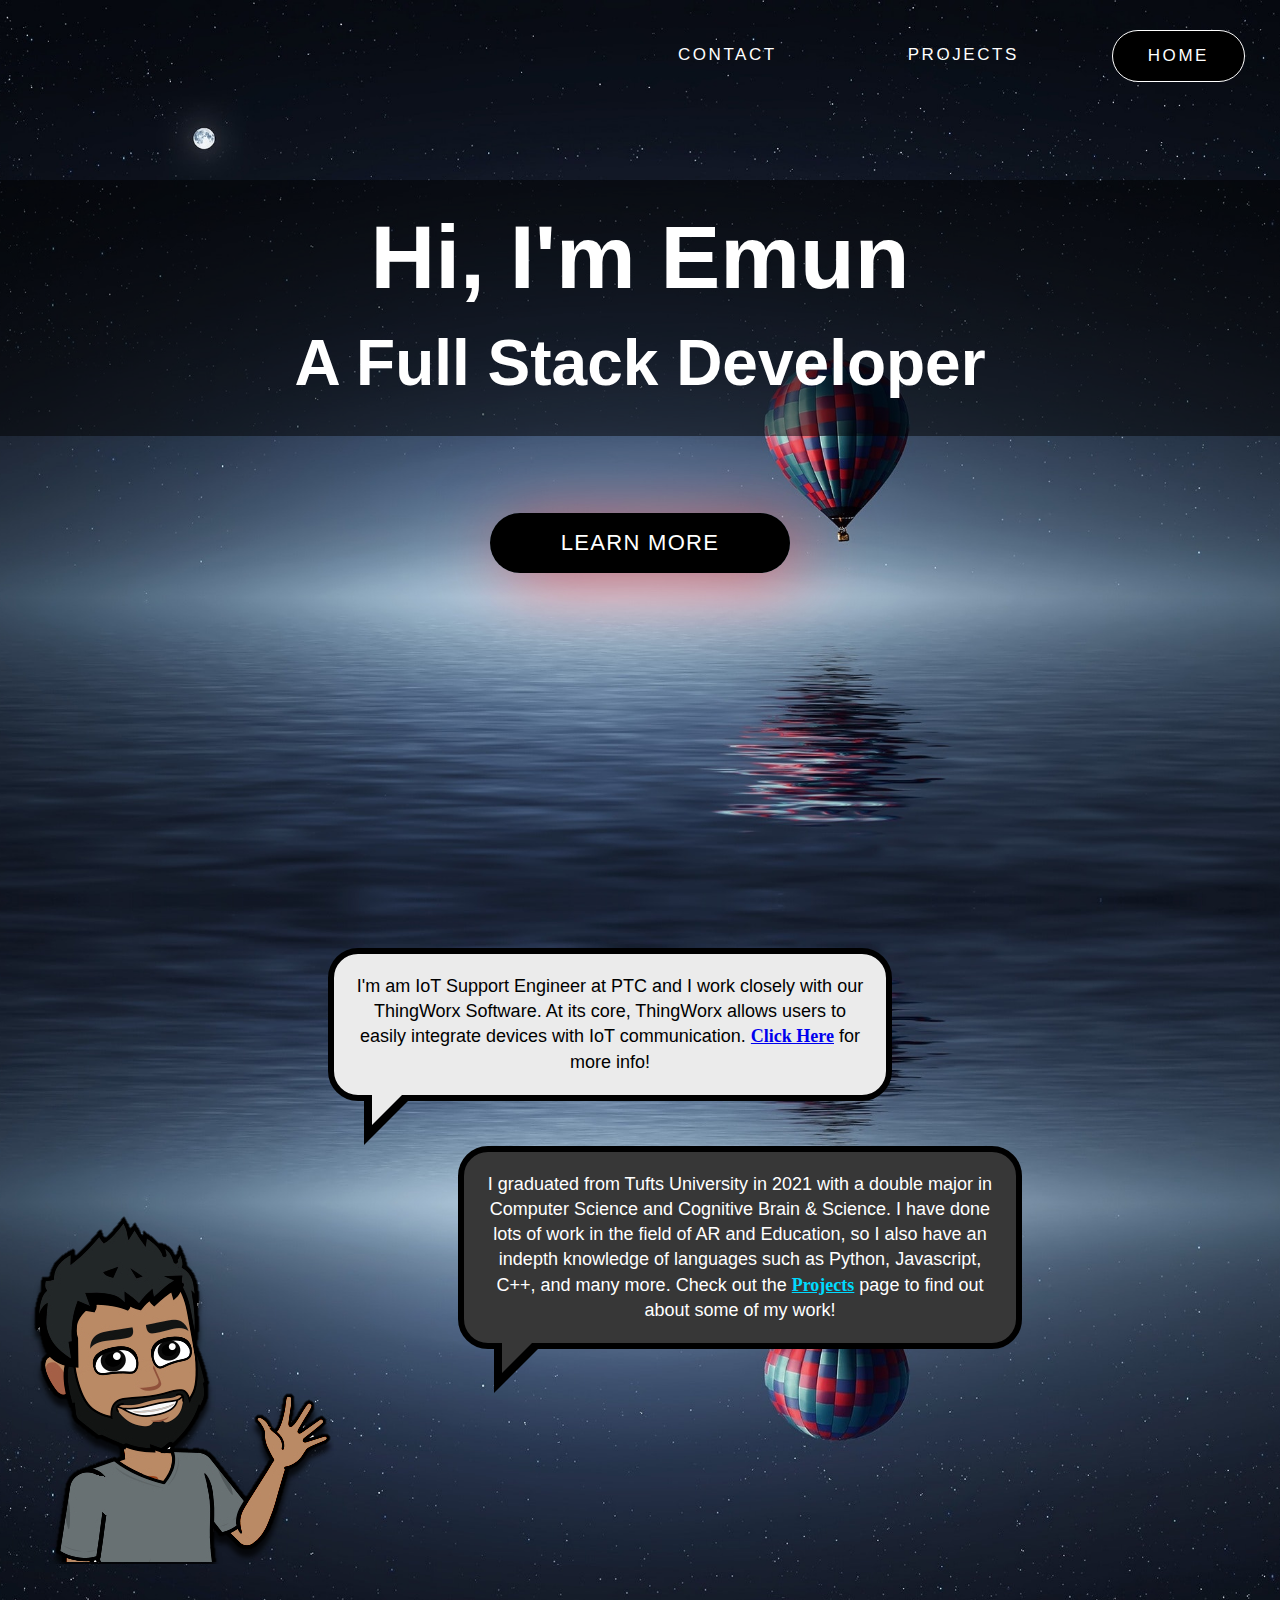
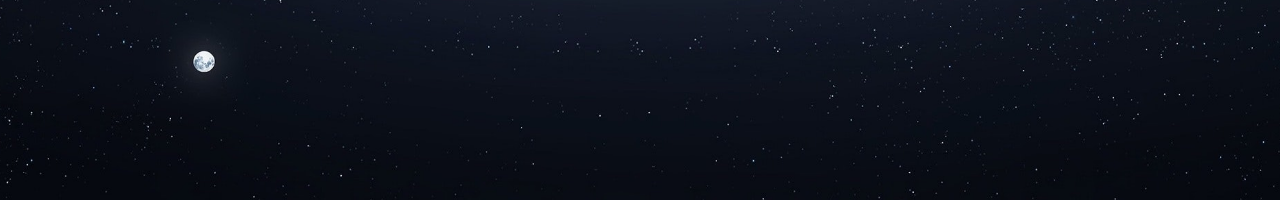
<file: index.html>
<!DOCTYPE html>
<html>
<head>
<title>Mohammed Emun</title>
<meta name="viewport" content="width=device-width, initial-scale=1">
<link rel="stylesheet" href="https://cdnjs.cloudflare.com/ajax/libs/font-awesome/4.7.0/css/font-awesome.min.css">
<link href="https://unpkg.com/aos@2.3.1/dist/aos.css" rel="stylesheet">
<script src="https://ajax.googleapis.com/ajax/libs/jquery/3.5.1/jquery.min.js"></script>
<link rel="stylesheet" href="stylesheet.css">

<style>
	body {
        background-color: #000000;
    }

	.bg {
	  /* The image used */
	  /*background-image: url("home1.jpg");*/
	  /* Full height */
	  height: 100%; 
	  width: 100%;
	  /* Background image is centered vertically and horizontally at all times */
	  background-position: center center;
	  /* Background image doesn't tile */
	  background-repeat: no-repeat;
	  /* Background image is fixed in the viewport so that it doesn't move when 
	     the content's height is greater than the image's height */
	  /* background-attachment: fixed;*/
	  /* This is what makes the background image rescale based
	     on the container's size */
	  background-size: cover;
	  /* Set a background color that will be displayed
	     while the background image is loading */
	  background-color: #000;
	  position: relative;
	}

    @media screen and (max-width: 1100px) { 
        .topnav a:not(:nth-last-child(4)) {display: none;}
        .topnav a.icon {
            float: left;
            display: block;
            right: 40px;
            color: #ffffff;
        }
    }

    @media screen and (max-width: 1100px) {
        .topnav.responsive {position: relative; padding-bottom: 20px;}
        .topnav.responsive .icon {
            position: absolute;
            right: 0;
            top: 0;
            color: #ffffff;
        }
        .topnav.responsive a {
            float: none;
            text-align: left;
            display: block;
        }
    }



</style>
</head>
<body>

	<div class="topnav" id="myTopnav" style="z-index: 10; position: relative;">
		<a class="active" href="index.html">Home</a>
		<a id="projects" href="projects.html" class="underline" style="left: 7px">Projects</a>
	    <a id="contact" href="contact.html" class="underline" style="left: 6px">Contact</a>
	    <!-- <a id="projects" href="projects.html" class="underline" style="left: 7px">Projects</a> -->
	    <a href="javascript:void(0);" class="icon" onclick="clicked_icon()">
	        <i class="fa fa-bars"></i>
	    </a>
	</div>


	<div class="bg" style="top: -82px; z-index: 0; background-image: url(home3.jpg);">

		<div class="tagline">
			<h1 style="text-align: center; color: #ffffff; font-size: 7vw; margin-bottom: -2vw; margin-top: 2vw">Hi, I'm Emun</h1>
			<h1 style="text-align: center; color: #ffffff; font-size: 5vw;">A Full Stack Developer</h1>

			<div style="position: relative; top: 70px">
				<div class="wrap">
				  <button id="more" class="button1">LEARN MORE</button>
				</div>
			</div>

		</div>
	</div> 
	
	<div id="secondpg" class="bg" style="top: -82px; background-image: url(home4.jpg);">
		<img src="Emun1.png" alt="Animated picture of Emun" id="Emun1" style="position: relative; transform: scaleX(-1); top: 310px; left: 30px">
		<p class="bubble1 speech1" id="Speech_bubble1" style="top: -350px; left: -30px">I'm am IoT Support Engineer at PTC and I work closely with our ThingWorx Software. At its core, ThingWorx allows users to easily integrate devices with IoT communication. <a href="https://www.ptc.com/en/resources/iiot/product-brief/thingworx-platform" target="_blank" style="font-family: Monaco;"><b>Click Here</b></a> for more info!</p>
		<p class="bubble2 speech2" id="Speech_bubble2" style="top: -345px; color: #fff; left: 100px">I graduated from Tufts University in 2021 with a double major in Computer Science and Cognitive Brain & Science. I have done lots of work in the field of AR and Education, so I also have an indepth knowledge of languages such as Python, Javascript, C++, and many more. Check out the <a href="projects.html" style="color: #00daff; font-family: Monaco;"><b>Projects</b></a> page to find out about some of my work!</p>
	</div>

<script>
	$("#more").click(function() { 
		document.getElementById("more").disabled = true;
	    $('html,body').animate({
	        scrollTop: $("#secondpg").offset().top},
	        1100);
	    	document.getElementById("more").disabled = false;
	});
</script>


<script>
	var icon_clicked; 

	function clicked_icon() {
	  var x = document.getElementById("myTopnav");
	  if (x.className === "topnav") {
	    x.className += " responsive";
	    document.getElementById("myTopnav").style.background = "#ffffff";
	    icon_clicked = true;
	  } 
	  else {
	    x.className = "topnav";
	    icon_clicked = false;
	  }
	}

	function checkscreen() {
		setInterval(function(){
			// alert(window.innerWidth); 
			if (window.innerWidth < 1100) {
				document.getElementById("contact").style.color = "#000000";
				document.getElementById("projects").style.color = "#000000";
				if (icon_clicked) {
					document.getElementById("myTopnav").style.background = "#ffffff";
				}
				else {
					document.getElementById("myTopnav").style.background = "none";
				}
			}
			else {
				document.getElementById("contact").style.color = "#ffffff";
				document.getElementById("projects").style.color = "#ffffff";
				document.getElementById("myTopnav").style.background = "none";
			}
			// Used for speech bubbles 
			if (window.innerWidth < 832) {
				document.getElementById("Speech_bubble1").style.left = "10px";
				document.getElementById("Speech_bubble1").style.width = "40vw";
				document.getElementById("Speech_bubble1").style.fontSize = "90%";
				document.getElementById("Speech_bubble1").style.top = "-390px";
				document.getElementById("Speech_bubble1").style.lineHeight = "1.5em";

				document.getElementById("Speech_bubble2").style.left = "90px";
				document.getElementById("Speech_bubble2").style.width = "45vw";
				document.getElementById("Speech_bubble2").style.fontSize = "90%";
				document.getElementById("Speech_bubble2").style.top = "-415px";
				document.getElementById("Speech_bubble2").style.lineHeight = "1.5em";

				document.getElementById("Emun1").style.left = "0px";
			}
			else {
				document.getElementById("Speech_bubble1").style.left = "-30px";
				document.getElementById("Speech_bubble1").style.width = "40%";
				document.getElementById("Speech_bubble1").style.fontSize = "large";
				document.getElementById("Speech_bubble1").style.top = "-350px";
				document.getElementById("Speech_bubble1").style.lineHeight = "1.4em";

				document.getElementById("Speech_bubble2").style.left = "100";
				document.getElementById("Speech_bubble2").style.width = "40%";
				document.getElementById("Speech_bubble2").style.fontSize = "large";
				document.getElementById("Speech_bubble2").style.top = "-345px";
				document.getElementById("Speech_bubble2").style.lineHeight = "1.4em";


				document.getElementById("Emun1").style.left = "30px";
			}

		}, 50);
	}

	checkscreen();
</script>


</body>
</html>
</file>
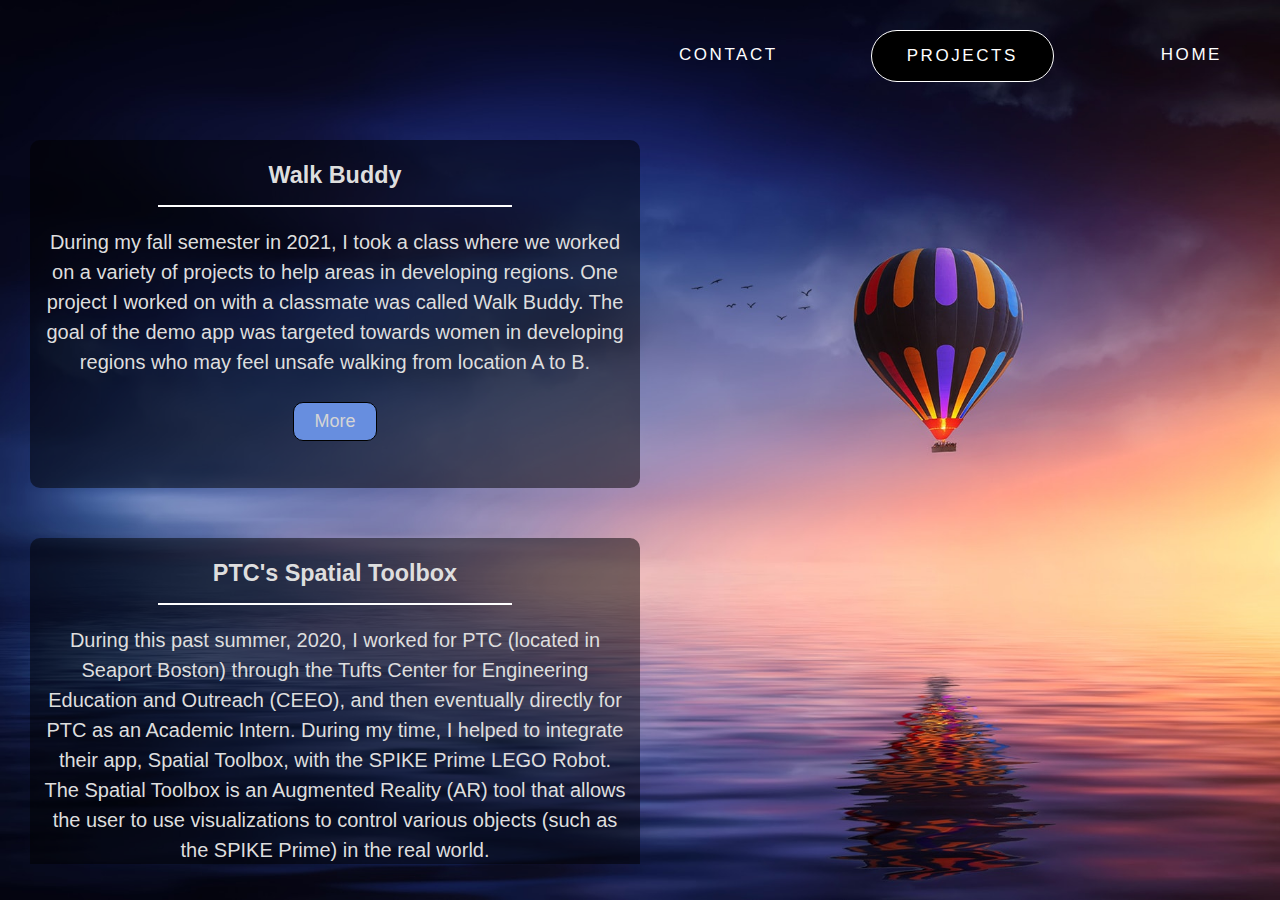
<file: projects.html>
<!DOCTYPE html>
<html>
<head>
<title>Projects</title>
<meta name="viewport" content="width=device-width, initial-scale=1">
<link rel="stylesheet" href="https://cdnjs.cloudflare.com/ajax/libs/font-awesome/4.7.0/css/font-awesome.min.css">
<link rel="stylesheet" href="stylesheet.css">

<style>
    body {
        background-color: #000000;
      }

    .bg {
        /* The image used */
        /*background-image: url("home1.jpg");*/
        /* Full height */
        height: 100%; 
        /* Background image is centered vertically and horizontally at all times */
        background-position: center center;
        /* Background image doesn't tile */
        background-repeat: no-repeat;
        /* Background image is fixed in the viewport so that it doesn't move when 
        the content's height is greater than the image's height */
        /* background-attachment: fixed;*/
        /* This is what makes the background image rescale based
        on the container's size */
        background-size: cover;
        /* Set a background color that will be displayed
        while the background image is loading */
        background-color: #000;
        position: relative;
    }

    @media screen and (max-width: 1200px) { 
        .topnav a:not(:nth-last-child(3)) {display: none;}
        .topnav a.icon {
            float: left;
            display: block;
            right: 40px;
            color: #ffffff;
        }
    }

    @media screen and (max-width: 1200px) {
        .topnav.responsive {position: relative; padding-bottom: 20px;}
        .topnav.responsive .icon {
            position: absolute;
            right: 0;
            top: 82px;
            color: #ffffff;
        }
        .topnav.responsive a {
            float: none;
            text-align: left;
            display: block;
        }
    }


    

    .modal {
        position: relative;
        left: 0px;
        top: -25px;
        width: 100%;
        height: 100%;
        /*background-color: rgba(0, 0, 0, 0.5);*/
        opacity: 0;
        visibility: hidden;
        transform: scale(1.1);
        transition: visibility 0s linear 0.25s, opacity 0.25s 0s, transform 0.25s;
    }
    .modal-content {
        position: relative;
        width: 100%;
        height: 100%;
        top: 25px;
        left: 0px;
        /*transform: translate(-50%, -50%);*/
        background-color: rgba(248,248,248,.90);
        border-radius: 10px;
        line-height: 30px;
        padding: 10px;
    }
    .close-button {
        cursor: pointer;
        float: right;
        width: 2rem;
        line-height: 2rem;
        text-align: center;
        cursor: pointer;
        border-radius: 0.35rem;
        background-color: rgba(0,0,0,1);
        top: 40px;
        font-size: 20px;
    }
    .close-button:hover {
        background-color: darkgray;
    }
    .show-modal {
        opacity: 1;
        visibility: visible;
        transform: scale(1.0);
        transition: visibility 0s linear 0s, opacity 0.25s 0s, transform 0.25s;
    }




.trigger {
    background-color: #678edf;
    border-radius: 10px;
    border: 1.5px solid #000;
    position: relative;
    cursor: pointer;
    color: #d5d5d5;
    font-size: 18px;
    padding: 8px 20px;
    outline: none;
    letter-spacing: 0px;
    margin-top: 15px;
}
.trigger:hover {
    background-color:#91ade8;
}




.row {
display: flex;
flex-direction: row;
flex-wrap: wrap;
width: 100%;
position: relative;
text-align: center;
line-height: 30px;
font-size: 20px;
}

.column {
display: flex;
flex-direction: column;
flex-basis: 100%;
flex: 1;
padding-left: 30px;
}

.double-column {
display: flex;
flex-direction: column;
flex-basis: 100%;
flex: 2;
}

.left-column {
background-color: rgba( 0, 0, 0,.5);
height: 100%;
border-radius: 10px;
color: #dedede; 
padding: 10px;
position: relative;
text-align: center;
line-height: 30px;
font-size: 20px;
}

.right-column {
height: 100%;
width: 95%;
/*background-color: green;*/
}

div.scroll {
        background-color: rgba(0,0,0,0);
        width: 100%;
        height: 86%;
        position: relative;
        top: 90px;
        overflow-x: hidden;
        overflow-y: auto;
      }

.underline_proj {
        border-bottom: 2px solid #fff;
        position: relative;
        top: -30px;
        width: 60%;
    }

.videoResponsive {
    height: 80%;
    position:relative;
    top: 20px;
    overflow:hidden;
}
.videoResponsive iframe, 
.videoResponsive object, 
.videoResponsive embed {
    left:0;
    top:0;
    width:50%;
    /*height:50%;*/
}


.checkout {
    background-color: #000; 
    color: #FFF; 
    position: relative; 
    text-align: center; 
    padding: 10px 20px 13px 20px; 
    border-radius: 10px;
    text-decoration: none;
}
.checkout:hover {
    background-color: #383838;
}


</style>

</head>
<body>


<div class="topnav" id="myTopnav" style="z-index: 10; position: relative; right: 0px;">
    <a id="home" href="index.html" class="underline" style="left: 7px;">Home</a>
    <a class="active" href="projects.html">Projects</a>
    <a id="contact" href="contact.html" class="underline" style="left: 7px">Contact</a>
    <a href="javascript:void(0);" class="icon" onclick="clicked_icon()">
        <i class="fa fa-bars"></i>
    </a>
</div>

<div class="bg" style="top: -82px; background-image: url(projects.jpg);">

    <div class="scroll"> 
        <div class='row' style="top: 50px">
            <div class='column'>
                <div class='left-column'>
                    <center><h3 style="margin-bottom: 15px; margin-top: 10px">Walk Buddy</h3></center>
                    <center><div class="underline_proj">&nbsp</div></center>
                    <div style="position: relative; top: -10px;">During my fall semester in 2021, I took a class where we worked on a variety of projects to help areas in developing regions. One project I worked on with a classmate was called Walk Buddy. The goal of the demo app was targeted towards women in developing regions who may feel unsafe walking from location A to B.</div>
                    <button id="expand1" class="trigger" value="More" onclick="toggleModal(1)">More</button>
                </div>
            </div>
            <div class='column'>
                <div class='right-column'>
                    <div class="modal" id="modal1">
                        <div class="modal-content">
                            <span class="close-button" onclick="toggleModal(1)" style="color: #fff">&times;</span>
                            Through the use of React Native and Node.js, my partner and I were able to sucessfully deploy the demo app on our phone. Below is a video highlighting all the different features within our app. 
                            <div class="videoResponsive"> <iframe width="200" height="200" src="https://www.youtube.com/embed/fUo8b5AO9CU" frameborder="0" allowfullscreen></iframe></div>
                        </div>
                    </div>
                </div>
            </div>
        </div>

        <div class='row' style="top: 100px">
            <div class='column'>
                <div class='left-column'>
                    <center><h3 style="margin-bottom: 15px; margin-top: 10px">PTC's Spatial Toolbox</h3></center>
                    <center><div class="underline_proj">&nbsp</div></center>
                    <div style="position: relative; top: -10px;">During this past summer, 2020, I worked for PTC (located in Seaport Boston) through the Tufts Center for Engineering Education and Outreach (CEEO), and then eventually directly for PTC as an Academic Intern. During my time, I helped to integrate their app, Spatial Toolbox, with the SPIKE Prime LEGO Robot. The Spatial Toolbox is an Augmented Reality (AR) tool that allows the user to use visualizations to control various objects (such as the SPIKE Prime) in the real world.</div>
                    <button id="expand2" class="trigger" value="More" onclick="toggleModal(2)">More</button>
                </div>
            </div>
            <div class='column'>
                <div class='right-column'>
                    <div class="modal" id="modal2">
                        <div class="modal-content">
                            <span class="close-button" onclick="toggleModal(2)" style="color: #fff">&times;</span>
                            Through the use of HTML/CSS, JavaScript, and Python, my team and I were able to sucessfully integrate the app with the robot and presented our work to PTC. We also included more tools for the user, which allowed for a more diverse usage for the app. Some of these tools included the use of databases (Airtable), API's, and IoT. Below, is an example of our tools which also control the SPIKE (voiced by one of my teammates).
                            <div class="videoResponsive"> <iframe width="200" height="200" src="https://www.youtube.com/embed/cc35vYiChFY" frameborder="0" allowfullscreen></iframe></div>
                        </div>
                    </div>
                </div>
            </div>
        </div>

        <div class='row' style="top: 150px">
            <div class='column'>
                <div class='left-column'>
                    <center><h3 style="margin-bottom: 15px; margin-top: 10px">iOS EV3Thoughts App</h3></center>
                    <center><div class="underline_proj">&nbsp</div></center>
                    <div style="position: relative; top: -10px;">In the summer of 2019, I worked at the Tufts CEEO where I helped to develop an iOS app for the LEGO EV3 Robot. The app allowed the user to scan an image target, which allowed them to view the sensory information of the EV3 Robot through Augmented Reality (AR) visualizations.</div>
                    <button id="expand3" class="trigger" value="More" onclick="toggleModal(3)">More</button>
                </div>
            </div>
            <div class='column'>
                <div class='right-column'>
                    <div class="modal" id="modal3">
                        <div class="modal-content">
                            <span class="close-button" onclick="toggleModal(3)" style="color: #fff">&times;</span>
                            For this project, I wrote the program in C# through Unity to create the separate visualizations. We utilized this app to conduct research on the strengths that AR could provide in the classroom setting. Below is a video demo of the app:
                            <div class="videoResponsive"> <iframe width="200" height="200" src="https://www.youtube.com/embed/y2u7C72vXWA" frameborder="0" allowfullscreen></iframe></div>
                            <!-- <iframe style="width: 50%; height: 50%;" src="https://www.youtube.com/embed/y2u7C72vXWA" frameborder="0" allow="accelerometer; autoplay; clipboard-write; encrypted-media; gyroscope; picture-in-picture" allowfullscreen></iframe> -->
                        </div>
                    </div>
                </div>
            </div>
        </div>

        <div class='row' style="top: 200px">
            <div class='column'>
                <div class='left-column'>
                    <center><h3 style="margin-bottom: 15px; margin-top: 10px">Mental Mentality</h3></center>
                    <center><div class="underline_proj">&nbsp</div></center>
                    <div style="position: relative; top: -10px;">I began working on Mental Mentality with a few of my friends during the 2019 Polyhack at Tufts University, which is held each year. My group and I decided to work on a project that would mean a lot to us, and could help our peers at Tufts. We created a website (it is in demo version) that would allow students to make appointments with mental health services at Tufts.</div>
                    <button id="expand4" class="trigger" value="More" onclick="toggleModal(4)">More</button>
                </div>
            </div>
            <div class='column'>
                <div class='right-column'>
                    <div class="modal" id="modal4">
                        <div class="modal-content">
                            <span class="close-button" onclick="toggleModal(4)" style="color: #fff">&times;</span>
                            We created this website with the mission to allow students to more easily schedule appointments. We realized that Tufts' only method of scheduling an appointment was over the phone, which some students did not feel comfortable with. Students also reported that their inital meetings with therapists usually did not go well because they would feel pressured to go through their entire life story. Our website addresses these issues while providing unique tools. Check out the demo site: 
                            <br><br>
                            <a href="https://emun13.github.io/Mental-Mentality/index.html" class="checkout" target="_blank" rel="noopener noreferrer" style="">Check It Out!</a>
                            <center><div class="underline_proj" style="width: 25% !important;background-color: red; height: 0px; top: 0px">&nbsp</div></center>
                        </div>
                    </div>
                </div>
            </div>
        </div>

        <div class='row' style="top: 250px">
            <div class='column'>
                <div class='left-column'>
                    <center><h3 style="margin-bottom: 15px; margin-top: 10px">Rate ur Memes</h3></center>
                    <center><div class="underline_proj">&nbsp</div></center>
                    <div style="position: relative; top: -10px;">Rate ur Memes was a fun project that I worked on with my team during our Web Development class. This was one of my first large project where I had to put all my skills to the test. In this project, I utlized a lot of HTML/CSS, Javascript, and API calls to a software called Affectiva. Affectiva is an AI program that analyzes a user's facial expression.</div>
                    <button id="expand5" class="trigger" value="More" onclick="toggleModal(5)">More</button>
                </div>
            </div>
            <div class='column'>
                <div class='right-column'>
                    <div class="modal" id="modal5">
                        <div class="modal-content">
                            <span class="close-button" onclick="toggleModal(5)" style="color: #fff">&times;</span>
                            With this unique program, we created a website that would show the user a set of various memes and guage their facial expressions. We store these values such that other users can view the responses in a library which contains all of the various memes and gifs. The idea behind this project is that a company can use our website to measure their own content; they can then see how effective their adds or other forms of media are.   
                            <br><br>
                            <a href="https://comp20finalproject.herokuapp.com/" class="checkout" target="_blank" rel="noopener noreferrer" style="">Check It Out!</a>
                            <center><div class="underline_proj" style="width: 25% !important;background-color: red; height: 0px; top: 0px">&nbsp</div></center>
                        </div>
                    </div>
                </div>
            </div>
        </div>


    


        
    </div>

</div>
<!-- <div class="bg" style="top: -82px; z-index: 0; background-image: url(projects.jpg);"></div> -->


<script>
    var closeButton = document.querySelector(".close-button");

    function toggleModal(btn_number) {
        var modal = document.getElementById("modal" + btn_number);
        var expand = "expand" + btn_number;

        modal.classList.toggle("show-modal");

        if (document.getElementById(expand).value == "More" ) {
            document.getElementById(expand).innerText = "Close";
            document.getElementById(expand).value = "Close";
        }
        else if (document.getElementById(expand).value == "Close" ){
            document.getElementById(expand).innerText = "More";
            document.getElementById(expand).value = "More";
        }
    }


    var icon_clicked; 

    function clicked_icon() {
      var x = document.getElementById("myTopnav");
      if (x.className === "topnav") {
        x.className += " responsive";
        document.getElementById("myTopnav").style.background = "#ffffff";
        icon_clicked = true;
      } 
      else {
        x.className = "topnav";
        icon_clicked = false;
      }
    }

    function checkscreen() {
        setInterval(function(){
            // alert(window.innerWidth); 
            if (window.innerWidth < 1200) {
                document.getElementById("contact").style.color = "#000000";
                document.getElementById("home").style.color = "#000000";
                if (icon_clicked) {
                    document.getElementById("myTopnav").style.background = "#ffffff";
                }
                else {
                    document.getElementById("myTopnav").style.background = "none";
                }
            }
            else {
                document.getElementById("contact").style.color = "#ffffff";
                document.getElementById("home").style.color = "#ffffff";
                document.getElementById("myTopnav").style.background = "none";
            }


        }, 50);
    }

    checkscreen();
</script>


</body>
</html>
</file>
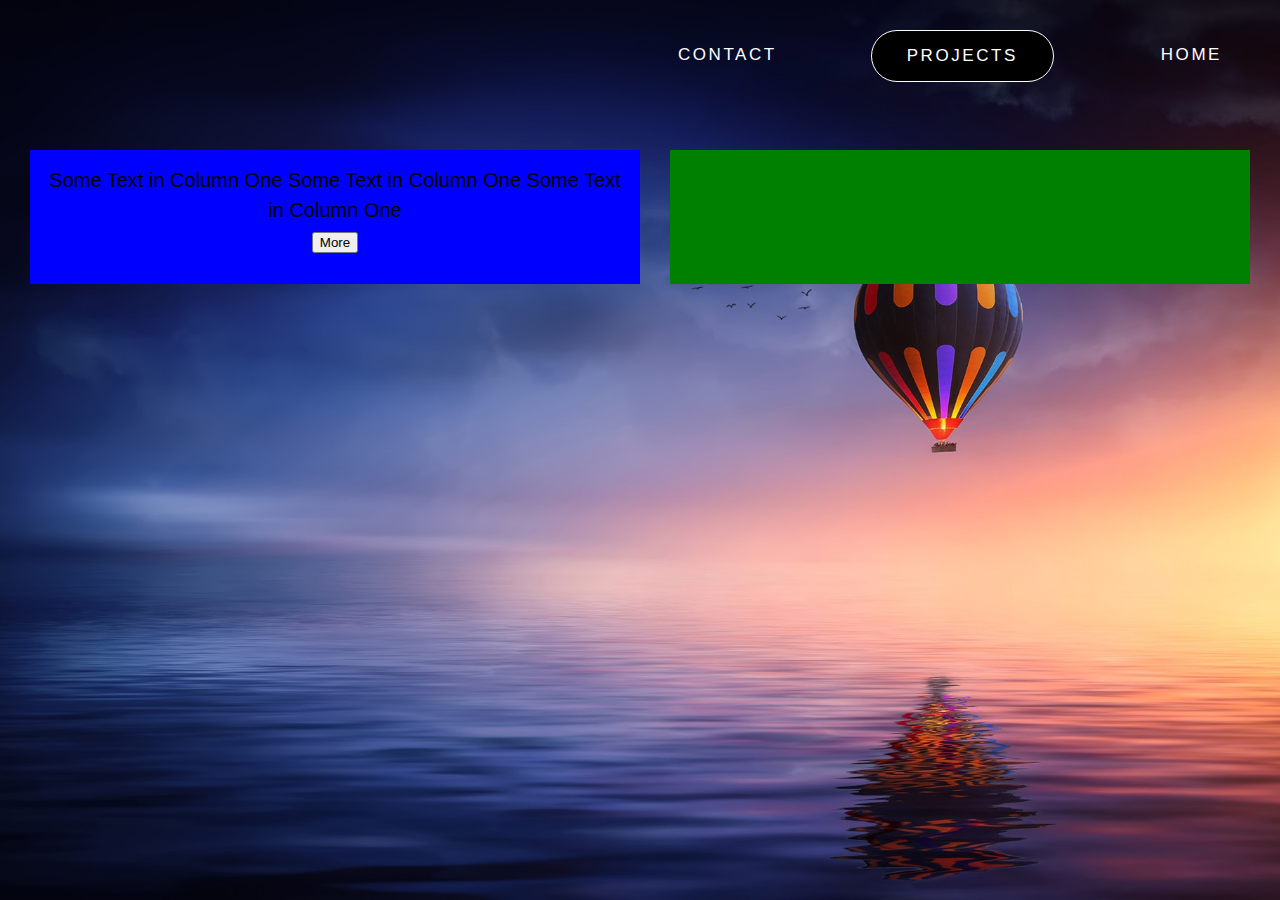
<file: testing.html>
<!DOCTYPE html>
<html>
<head>
<title>Projects</title>
<meta name="viewport" content="width=device-width, initial-scale=1">
<link rel="stylesheet" href="https://cdnjs.cloudflare.com/ajax/libs/font-awesome/4.7.0/css/font-awesome.min.css">
<link rel="stylesheet" href="stylesheet.css">

<style>
    body {
        background-color: #000000;
      }

    .bg {
        /* The image used */
        /*background-image: url("home1.jpg");*/
        /* Full height */
        height: 100%; 
        /* Background image is centered vertically and horizontally at all times */
        background-position: center center;
        /* Background image doesn't tile */
        background-repeat: no-repeat;
        /* Background image is fixed in the viewport so that it doesn't move when 
        the content's height is greater than the image's height */
        /* background-attachment: fixed;*/
        /* This is what makes the background image rescale based
        on the container's size */
        background-size: cover;
        /* Set a background color that will be displayed
        while the background image is loading */
        background-color: #000;
        position: relative;
    }

    @media screen and (max-width: 1100px) { 
        .topnav a:not(:nth-last-child(3)) {display: none;}
        .topnav a.icon {
            float: left;
            display: block;
            right: 40px;
            color: #ffffff;
        }
    }

    @media screen and (max-width: 1100px) {
        .topnav.responsive {position: relative; padding-bottom: 20px;}
        .topnav.responsive .icon {
            position: absolute;
            right: 0;
            top: 82px;
            color: #ffffff;
        }
        .topnav.responsive a {
            float: none;
            text-align: left;
            display: block;
        }
    }

    .flex-container {
        display: flex;
        flex-wrap: wrap;
        flex-direction: column;
    }

    .flex-container > div {
        background-color: rgba( 0, 0, 0,.5);
        border: 3px solid #fff;
        border-radius: 10px;
        color: #dedede;
        top: 110px;
        /*top: 10px; THIS IS WHERE TO CHANGE IT WITHIN JAVASCRIPT*/
        left: 80px;
        position: relative;
        width: 45%;
        margin: 30px; 
        padding: 10px;
        text-align: center;
        line-height: 30px;
        font-size: 20px;
    }

    div.scroll {
        background-color: #fed9ff;
        width: 600px;
        height: 150px;
        overflow: auto;
        text-align: justify;
        padding: 20px;
      }

    .example {
        background-color: rgba(0,0,0,0);
        width: 100%;
        height: 100%;
        /*height: 87.15%; THIS IS WHERE TO CHANGE IT WITHIN JAVASCRIPT*/
        top: 85px;
        /*overflow-y: scroll;  Add the ability to scroll */
        position: relative;
    }

    .underline_proj {
        border-bottom: 2px solid #fff;
        position: relative;
        top: -30px;
        width: 70%;
    }


    .modal {
        position: relative;
        left: 0;
        top: 0;
        width: 100%;
        height: 100%;
        background-color: rgba(0, 0, 0, 0.5);
        opacity: 0;
        visibility: hidden;
        transform: scale(1.1);
        transition: visibility 0s linear 0.25s, opacity 0.25s 0s, transform 0.25s;
    }
    .modal-content {
        position: relative;
        width: 100%;
        top: 0px;
        left: 0px;
        /*transform: translate(-50%, -50%);*/
        background-color: #fff;
        border-radius: 0.5rem;
        line-height: 40px;
    }
    .close-button {
        cursor: pointer;
        float: right;
        width: 1.5rem;
        line-height: 1.5rem;
        text-align: center;
        cursor: pointer;
        border-radius: 0.25rem;
        background-color: lightgray;
    }
    .close-button:hover {
        background-color: darkgray;
    }
    .show-modal {
        opacity: 1;
        visibility: visible;
        transform: scale(1.0);
        transition: visibility 0s linear 0s, opacity 0.25s 0s, transform 0.25s;
    }

    .trigger {
        cursor: pointer;
    }


.row {
display: flex;
flex-direction: row;
flex-wrap: wrap;
width: 100%;
position: relative;
text-align: center;
line-height: 30px;
font-size: 20px;
}

.column {
  display: flex;
  flex-direction: column;
  flex-basis: 100%;
  flex: 1;
  padding-left: 30px;
}

.double-column {
  display: flex;
  flex-direction: column;
  flex-basis: 100%;
  flex: 2;
}

.blue-column {
  background-color: blue;
  height: 100%;
  padding: 15px;
}

.green-column {
    height: 100%;
    width: 95%;
    background-color: green;
}

</style>

</head>
<body>


<div class="topnav" id="myTopnav" style="z-index: 10; position: relative; right: 0px;">
    <!-- <a class="active" href="projects.html">Projects</a> -->
    <a id="home" href="index.html" class="underline" style="left: 7px;">Home</a>
    <a class="active" href="projects.html">Projects</a>
    <a id="contact" href="contact.html" class="underline" style="left: 6px">Contact</a>
    <a href="javascript:void(0);" class="icon" onclick="clicked_icon()">
        <i class="fa fa-bars"></i>
    </a>
</div>

<div class="bg" style="top: -82px; z-index: 0; background-image: url(projects.jpg);">

    <div class='row' style="top: 150px">
        <div class='column'>
            <div class='blue-column'>
                Some Text in Column One Some Text in Column One Some Text in Column One <br>
                <button class="trigger">More</button>
            </div>
        </div>
        <div class='column'>
            <div class='green-column'>
                <div class="modal">
                    <div class="modal-content">
                        <span class="close-button">&times;</span>
                        <h1>Hello, I am a modal! a mo a mo a mo a mo a mo</h1>
                    </div>
                </div>
            </div>
        </div>
    </div>
    <!-- <div class="example"> 
    <div class="flex-container">
            <div>
                <center><h3 style="margin-bottom: 15px; margin-top: 10px">Project One</h3></center>
                <center><div class="underline_proj">&nbsp</div></center>
                <div style="position: relative; top: -10px;">Words Words Words Words Words Words Words Words Words Words Words Words Words Words Words Words Words Words Words Words Words Words Words</div> 
                <button class="trigger">More</button>
                <div class="modal">
                    <div class="modal-content">
                        <span class="close-button">&times;</span>
                        <h1>Hello, I am a modal! a mo a mo a mo a mo a mo</h1>
                    </div>
                </div>

            </div>
            <div>
                <center><h3 style="margin-bottom: 15px; margin-top: 10px">Project Two</h3></center>
                <center><div class="underline_proj">&nbsp</div></center>
                <div style="position: relative; top: -10px;">Words Words Words Words Words Words Words Words Words Words Words Words Words Words Words Words Words Words Words Words Words Words Words</div> 
            </div>
            <div>
                <center><h3 style="margin-bottom: 15px; margin-top: 10px">Project Three</h3></center>
                <center><div class="underline_proj">&nbsp</div></center>
                <div style="position: relative; top: -10px;">Words Words Words Words Words Words Words Words Words Words Words Words Words Words Words Words Words Words Words Words Words Words Words</div> 
            </div>
            <div>
                <center><h3 style="margin-bottom: 15px; margin-top: 10px">Project Four</h3></center>
                <center><div class="underline_proj">&nbsp</div></center>
                <div style="position: relative; top: -10px;">Words Words Words Words Words Words Words Words Words Words Words Words Words Words Words Words Words Words Words Words Words Words Words</div> 
            </div>
            
    </div>
        
    </div> -->

</div>
<!-- <div class="bg" style="top: -82px; z-index: 0; background-image: url(projects.jpg);"></div> -->


<script>

    var modal = document.querySelector(".modal");
    var trigger = document.querySelector(".trigger");
    var closeButton = document.querySelector(".close-button");

    function toggleModal() {
        modal.classList.toggle("show-modal");
    }

    function windowOnClick(event) {
        if (event.target === modal) {
            toggleModal();
        }
    }

    trigger.addEventListener("click", toggleModal);
    closeButton.addEventListener("click", toggleModal);
    window.addEventListener("click", windowOnClick);


    var icon_clicked; 

    function clicked_icon() {
      var x = document.getElementById("myTopnav");
      if (x.className === "topnav") {
        x.className += " responsive";
        document.getElementById("myTopnav").style.background = "#ffffff";
        icon_clicked = true;
      } 
      else {
        x.className = "topnav";
        icon_clicked = false;
      }
    }

    function checkscreen() {
        setInterval(function(){
            // alert(window.innerWidth); 
            if (window.innerWidth < 1100) {
                document.getElementById("contact").style.color = "#000000";
                document.getElementById("home").style.color = "#000000";
                if (icon_clicked) {
                    document.getElementById("myTopnav").style.background = "#ffffff";
                }
                else {
                    document.getElementById("myTopnav").style.background = "none";
                }
            }
            else {
                document.getElementById("contact").style.color = "#ffffff";
                document.getElementById("home").style.color = "#ffffff";
                document.getElementById("myTopnav").style.background = "none";
            }


        }, 50);
    }

    checkscreen();
</script>


</body>
</html>
</file>
<file: stylesheet.css>
body, html {
		height: 100%;
		margin: 0;
	  	font-family: Arial, Helvetica, sans-serif;
	}

.topnav {
	  overflow: hidden;
	  z-index: 10;
	}

.topnav a {
	float: right;
	color: #ffffff;
	text-transform: uppercase;
	text-align: center;
	/*padding: 14px 16px;*/
	text-decoration: none;
	font-size: 17px;
	margin-right: 35px;
	margin-left: 35px;
	margin-top: 30px;
	letter-spacing: 0.15em;
	display: block;
	position: relative;
	padding: 15px 30px;
}

.active {
	background-color: #000000/*#ff5f54*/;
	border-radius: 40px;
	border: 1px solid #ffffff;
	color: #ffffff !important;
	padding-right: 35px !important;
	padding-left: 35px !important;
}
	
.inactive {
	background-color: #f5f5f5;
	border-radius: 40px;
	/*color: #ffffff !important;*/
	padding-right: 35px !important;
	padding-left: 35px !important;
}

.topnav .icon {
display: none;
}

a.underline
{
position: relative;
}

a.underline:before {
	content: "";
	position: absolute;
	width: 100%;
	height: 2px;
	bottom: 0;
	left: 0;
	background-color: #ff5f54;
	visibility: hidden;
	transform: scaleX(0);
	transition: all 0.3s ease-in-out;
	}

a.underline:hover:before {
	visibility: visible;
	transform: scaleX(1);
}

/*@media screen and (max-width: 1100px) {
	.topnav a:not(:nth-last-child(4)) {display: none;}
	.topnav a.icon {
		float: left;
		display: block;
		right: 40px;
		color: #ffffff;
	}
}*/

/*@media screen and (max-width: 1100px) {
	.topnav.responsive {position: relative; padding-bottom: 20px;}
	.topnav.responsive .icon {
		position: absolute;
		right: 0;
		top: 0;
		color: #ffffff;
	}
	.topnav.responsive a {
		float: none;
		text-align: left;
		display: block;
	}
}*/

.tagline {
	background-color: rgb(0,0,0, .5);
	z-index: 10;
	width: 100%;
	top: 180px;
	height: 20vw;
	position: absolute;
}

.wrap {
	height: 100%;
	display: flex;
	align-items: center;
	justify-content: center;
}

.button1 {
	min-width: 300px;
	min-height: 60px;
	font-size: 22px;
	letter-spacing: 1.3px;
	font-weight: 0;
	color: #FFFFFF;
	background: linear-gradient(15deg, rgba(0,0,0,1) 0%, rgba(0,0,0,1) 100%);
	border: none;
	border-radius: 1000px;
	box-shadow: 12px 12px 70px rgb(255,48,47,.6);
	transition: all 0.4s ease-in-out 0s;
	cursor: pointer;
	outline: none;
	position: relative;
	padding: 10px;
}

.button1::before {
	content: '';
	border-radius: 1000px;
	min-width: calc(300px + 12px);
	min-height: calc(60px + 12px);
	border: 6px solid rgb(255,255,255,1);
	box-shadow: 0 0 180px rgb(104,0,255,.6);
	position: absolute;
	top: 50%;
	left: 50%;
	transform: translate(-50%, -50%);
	opacity: 0;
	transition: all .3s ease-in-out 0s;
}

.button1:hover, .button1:focus {
	color: #e2e2e2;
	transform: translateY(-16px);
}

p.bubble1 {
	position: relative;
	width: 40%;
	text-align: center;
	line-height: 1.4em;
	margin: 40px auto;
	background-color: #ebebeb;
	border: 6px solid #000;
	border-radius: 30px;
	padding: 20px;
	font-size: large;
}

p.bubble1:before,
p.bubble1:after {
	content: ' ';
	position: absolute;
	width: 0;
	height: 0;
}

p.speech1:before {
	left: 30px;
	bottom: -50px;
	border: 25px solid;
	border-color: #000 transparent transparent #000;
}

p.speech1:after {
	left: 38px;
	bottom: -30px;
	border: 15px solid;
	border-color: #ebebeb transparent transparent #ebebeb;
}

p.bubble2 {
	position: relative;
	width: 40%;
	text-align: center;
	line-height: 1.4em;
	margin: 40px auto;
	background-color: #373737;
	border: 6px solid #000;
	border-radius: 30px;
	padding: 20px;
	font-size: large;
}
p.bubble2:before,
p.bubble2:after {
	content: ' ';
	position: absolute;
	width: 0;
	height: 0;
}

p.speech2:before {
	left: 30px;
	bottom: -50px;
	border: 25px solid;
	border-color: #000 transparent transparent #000;
}

p.speech2:after {
	left: 38px;
	bottom: -30px;
	border: 15px solid;
	border-color: #373737 transparent transparent #373737;
}



::-webkit-scrollbar {
        width: 10px;
    }

/* Track */
    ::-webkit-scrollbar-track {
        box-shadow: inset 0 0 5px grey; 
        border-radius: 10px;
    }

/* Handle */
    ::-webkit-scrollbar-thumb {
        background: rgba(255,255,255,0.5); 
        border-radius: 10px;
    }

/* Handle on hover */
    ::-webkit-scrollbar-thumb:hover {
        background: rgba(255,255,255,1); 
    }
</file>
